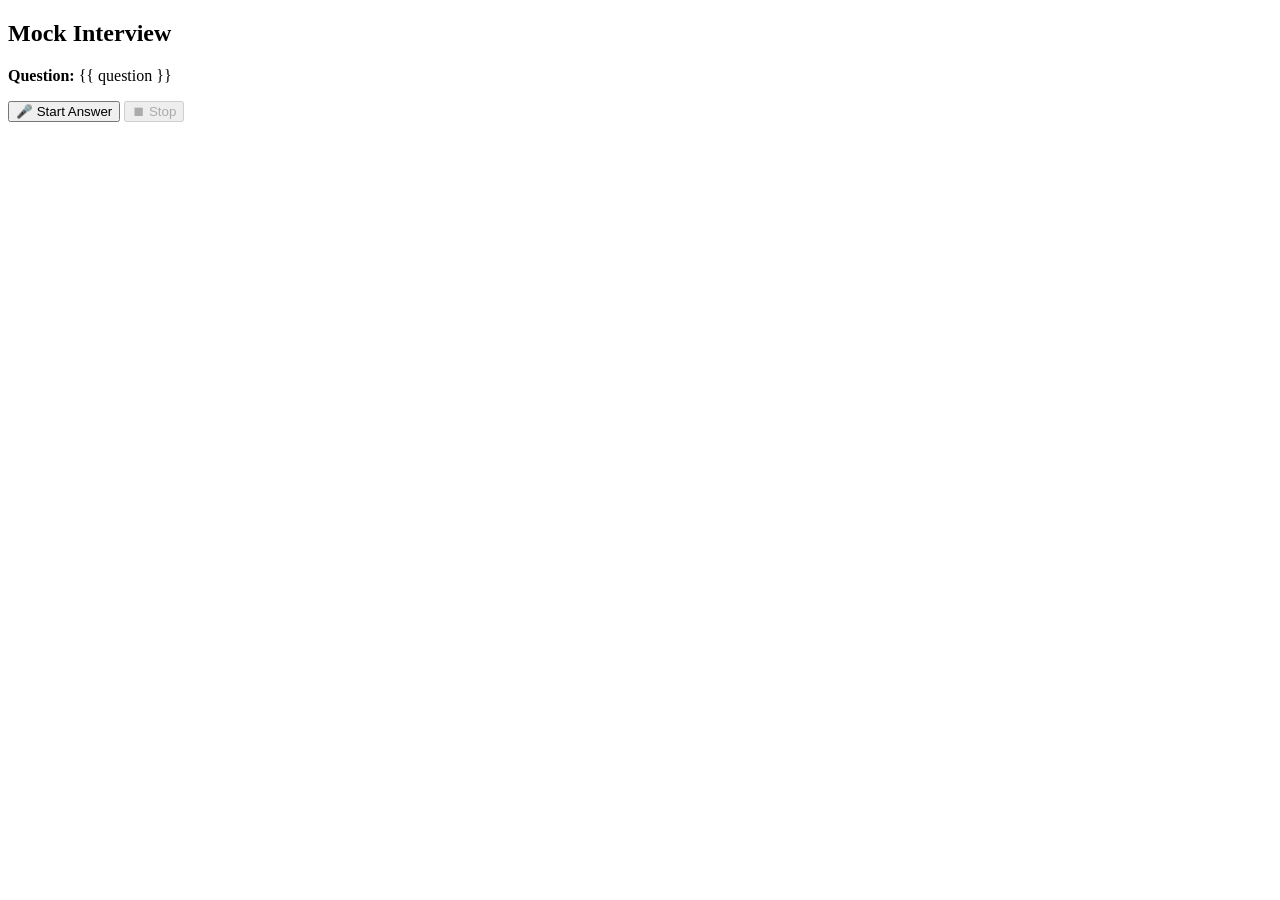
<file: templates/interview.html>
<!DOCTYPE html>
<html>
<head>
    <title>Mock Interview</title>
</head>
<body>

<h2>Mock Interview</h2>
<p><b>Question:</b> {{ question }}</p>

<button id="record">🎤 Start Answer</button>
<button id="stop" disabled>⏹ Stop</button>

<p id="status"></p>

<script>
let mediaRecorder;
let audioChunks = [];

document.getElementById("record").onclick = async () => {
    let stream = await navigator.mediaDevices.getUserMedia({ audio: true });
    mediaRecorder = new MediaRecorder(stream);
    mediaRecorder.start();
    audioChunks = [];
    document.getElementById("status").innerText = "Recording...";
    document.getElementById("record").disabled = true;
    document.getElementById("stop").disabled = false;
    mediaRecorder.ondataavailable = e => audioChunks.push(e.data);
};

document.getElementById("stop").onclick = () => {
    mediaRecorder.stop();
    document.getElementById("status").innerText = "Processing...";
    document.getElementById("record").disabled = false;
    document.getElementById("stop").disabled = true;

    mediaRecorder.onstop = async () => {
        let blob = new Blob(audioChunks, { type: "audio/wav" });
        let formData = new FormData();
        formData.append("audio_data", blob);

        let res = await fetch("/submit_voice", { method: "POST", body: formData });
        let data = await res.json();

        alert("Score: " + data.score + "/30\nFeedback: " + data.feedback);
        window.location.href = data.next;
    };
};
</script>

</body>
</html>
</file>
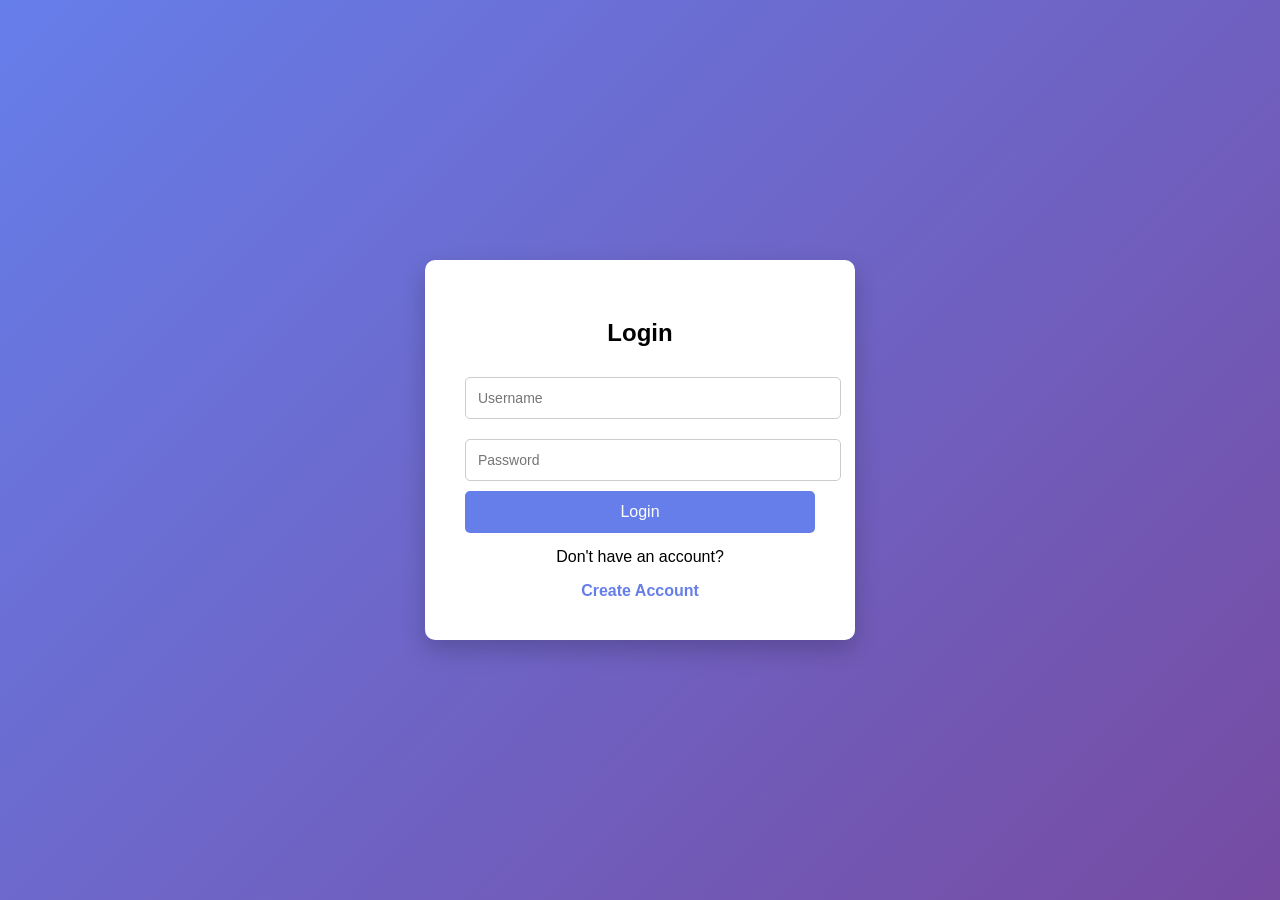
<file: templates/login.html>
<!DOCTYPE html>
<html>
<head>
<title>Login</title>

<style>

body{
    margin:0;
    padding:0;
    font-family:Arial, Helvetica, sans-serif;
    height:100vh;

    background:linear-gradient(135deg,#667eea,#764ba2);

    display:flex;
    justify-content:center;
    align-items:center;
}

.container{

    background:white;

    padding:40px;

    width:350px;

    border-radius:10px;

    box-shadow:0 10px 25px rgba(0,0,0,0.2);

    text-align:center;
}

.container h2{

    margin-bottom:20px;
}

input{

    width:100%;
    padding:12px;

    margin:10px 0;

    border-radius:5px;

    border:1px solid #ccc;

    font-size:14px;
}

button{

    width:100%;

    padding:12px;

    background:#667eea;

    border:none;

    color:white;

    font-size:16px;

    border-radius:5px;

    cursor:pointer;

    transition:0.3s;
}

button:hover{

    background:#5a67d8;
}

p{

    margin-top:15px;
}

a{

    color:#667eea;

    text-decoration:none;

    font-weight:bold;
}

a:hover{

    text-decoration:underline;
}

</style>

</head>

<body>

<div class="container">

<h2>Login</h2>

<form method="POST">

<input type="text" name="username" placeholder="Username" required>

<input type="password" name="password" placeholder="Password" required>

<button type="submit">Login</button>

</form>

<p>Don't have an account?</p>

<a href="/register">Create Account</a>

</div>

</body>
</html>
</file>
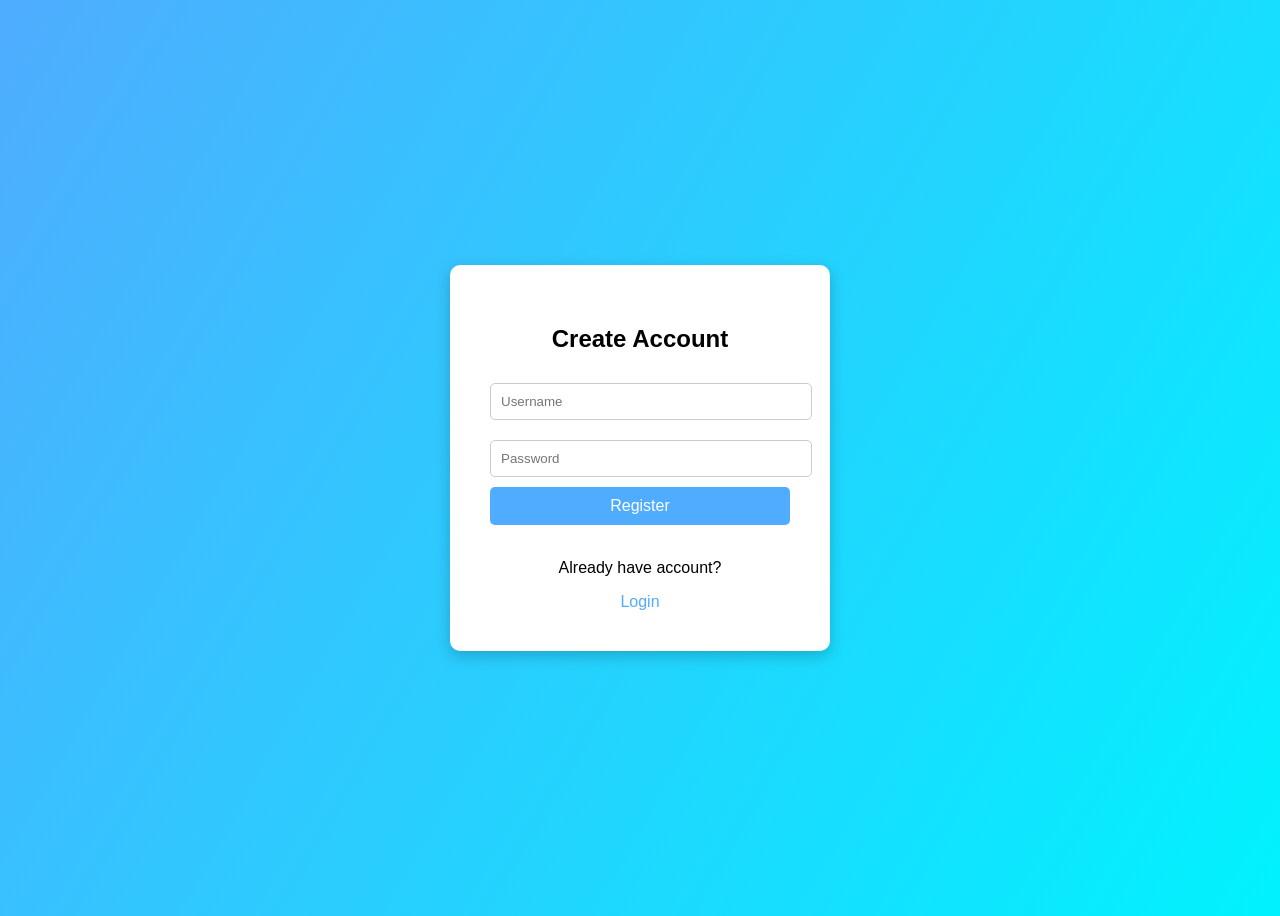
<file: templates/register.html>
<!DOCTYPE html>
<html>
<head>
    <title>Register</title>
    <style>
        body{
            font-family: Arial;
            background: linear-gradient(120deg,#4facfe,#00f2fe);
            height:100vh;
            display:flex;
            justify-content:center;
            align-items:center;
        }

        .box{
            background:white;
            padding:40px;
            border-radius:10px;
            width:300px;
            text-align:center;
            box-shadow:0px 5px 15px rgba(0,0,0,0.2);
        }

        input{
            width:100%;
            padding:10px;
            margin:10px 0;
            border-radius:5px;
            border:1px solid #ccc;
        }

        button{
            width:100%;
            padding:10px;
            background:#4facfe;
            border:none;
            color:white;
            font-size:16px;
            border-radius:5px;
            cursor:pointer;
        }

        button:hover{
            background:#2c8be6;
        }

        a{
            text-decoration:none;
            color:#4facfe;
        }
    </style>
</head>

<body>

<div class="box">

<h2>Create Account</h2>

<form method="POST">

<input type="text" name="username" placeholder="Username" required>

<input type="password" name="password" placeholder="Password" required>

<button type="submit">Register</button>

</form>

<br>

<p>Already have account?</p>
<a href="/login">Login</a>

</div>

</body>
</html>
</file>
